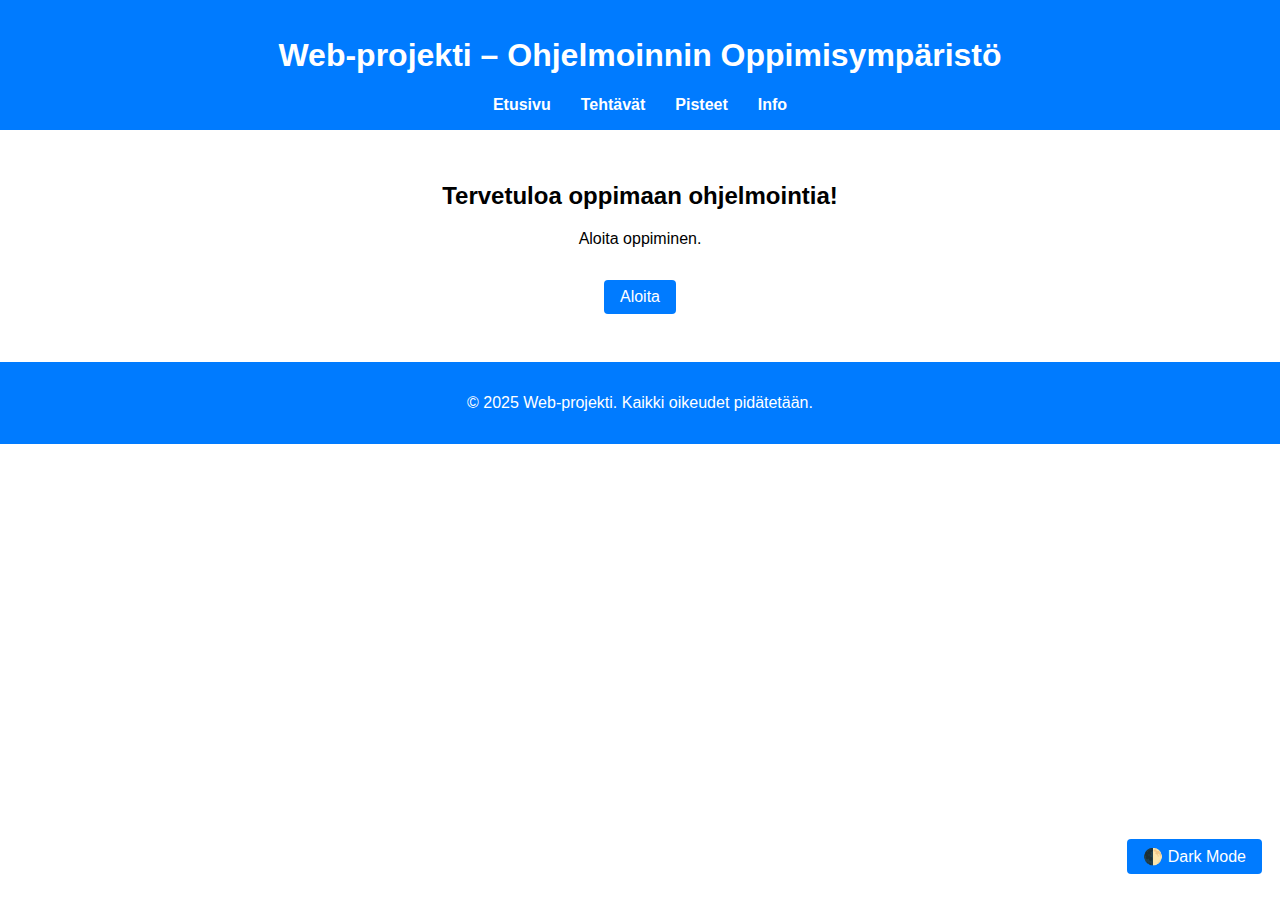
<file: index.html>
<!DOCTYPE html>
<html lang="fi">
<head>
    <meta charset="UTF-8">
    <meta name="viewport" content="width=device-width, initial-scale=1.0">
    <title>Web-projekti</title>
    <link rel="stylesheet" href="styles/main.css">
    <script defer src="scripts/app.js"></script>
</head>
<body>
    <header>
        <h1>Web-projekti – Ohjelmoinnin Oppimisympäristö</h1>
        <nav>
            <ul>
                <li><a href="index.html">Etusivu</a></li>
                <li><a href="tehtavat.html">Tehtävät</a></li>
                <li><a href="pisteet.html">Pisteet</a></li>
                <li><a href="info.html">Info</a></li>
            </ul>
        </nav>
    </header>
    
    <main>
        <section id="etusivu">
            <h2>Tervetuloa oppimaan ohjelmointia!</h2>
            <p>Aloita oppiminen.</p>
            <a href="tehtavat.html"><button onclick="aloitaAjastin()">Aloita</button></a>
        </section>
    </main>

    <footer>
        <p>&copy; 2025 Web-projekti. Kaikki oikeudet pidätetään.</p>
    </footer>
</body>
</html>
</file>
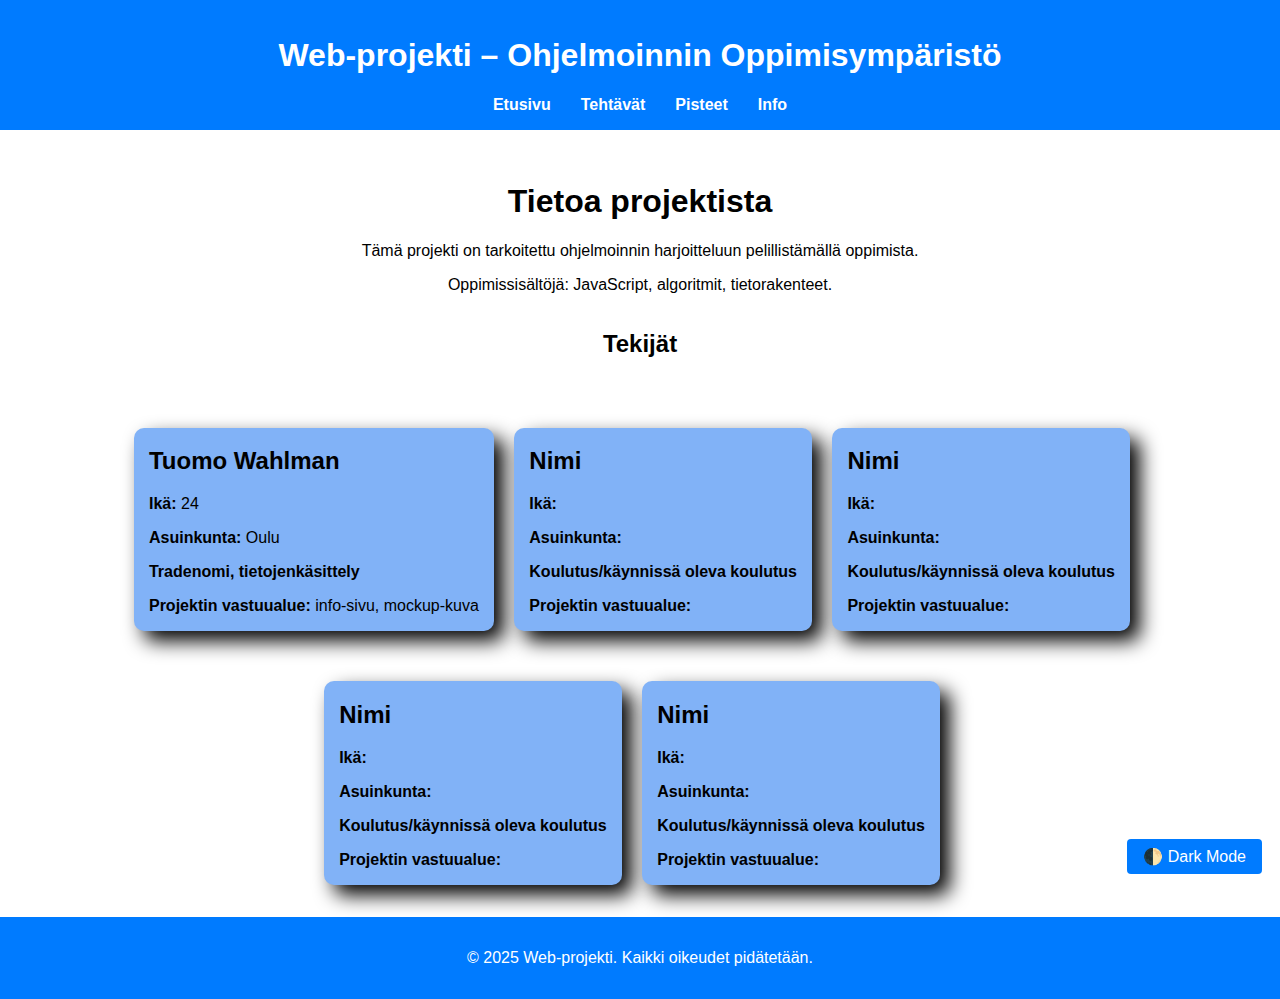
<file: info.html>
<!DOCTYPE html>
<html lang="fi">
<head>
    <meta charset="UTF-8">
    <meta name="viewport" content="width=device-width, initial-scale=1.0">
    <title>Info – Web-projekti</title>
    <link rel="stylesheet" href="styles/main.css">
    <script defer src="scripts/app.js"></script>
</head>
<body>
  <header>
      <h1>Web-projekti – Ohjelmoinnin Oppimisympäristö</h1>
      <nav>
          <ul>
              <li><a href="index.html">Etusivu</a></li>
              <li><a href="tehtavat.html">Tehtävät</a></li>
              <li><a href="pisteet.html">Pisteet</a></li>
              <li><a href="info.html">Info</a></li>
          </ul>
      </nav>
  </header>

  <main id="cardPage">
    <section class="div">
      <h1>Tietoa projektista</h1>
      <p>Tämä projekti on tarkoitettu ohjelmoinnin harjoitteluun pelillistämällä oppimista.</p>
      <p>Oppimissisältöjä: JavaScript, algoritmit, tietorakenteet.</p>
    </section>
    <section class="div">
      <h2>Tekijät</h2>
    </section>
    <section class="cardContainer">
      <h2>Tuomo Wahlman</h2>
      <p><b>Ikä:</b> 24</p>
      <p><b>Asuinkunta:</b> Oulu</p>
      <p><b>Tradenomi, tietojenkäsittely</b></p>
      <p><b>Projektin vastuualue:</b> info-sivu, mockup-kuva</p>
    </section>
    <section class="cardContainer">
      <h2>Nimi</h2>
      <p><b>Ikä:</b></p>
      <p><b>Asuinkunta:</b></p>
      <p><b>Koulutus/käynnissä oleva koulutus</b></p>
      <p><b>Projektin vastuualue:</b></p>
    </section>
    <section class="cardContainer">
      <h2>Nimi</h2>
      <p><b>Ikä:</b></p>
      <p><b>Asuinkunta:</b></p>
      <p><b>Koulutus/käynnissä oleva koulutus</b></p>
      <p><b>Projektin vastuualue:</b></p>
    </section>
    <section class="cardContainer">
      <h2>Nimi</h2>
      <p><b>Ikä:</b></p>
      <p><b>Asuinkunta:</b></p>
      <p><b>Koulutus/käynnissä oleva koulutus</b></p>
      <p><b>Projektin vastuualue:</b></p>
    </section>
    <section class="cardContainer">
      <h2>Nimi</h2>
      <p><b>Ikä:</b></p>
      <p><b>Asuinkunta:</b></p>
      <p><b>Koulutus/käynnissä oleva koulutus</b></p>
      <p><b>Projektin vastuualue:</b></p>
    </section>
  </main>
  <footer>
    <p>&copy; 2025 Web-projekti. Kaikki oikeudet pidätetään.</p>
  </footer>
</body>
</html>
</file>
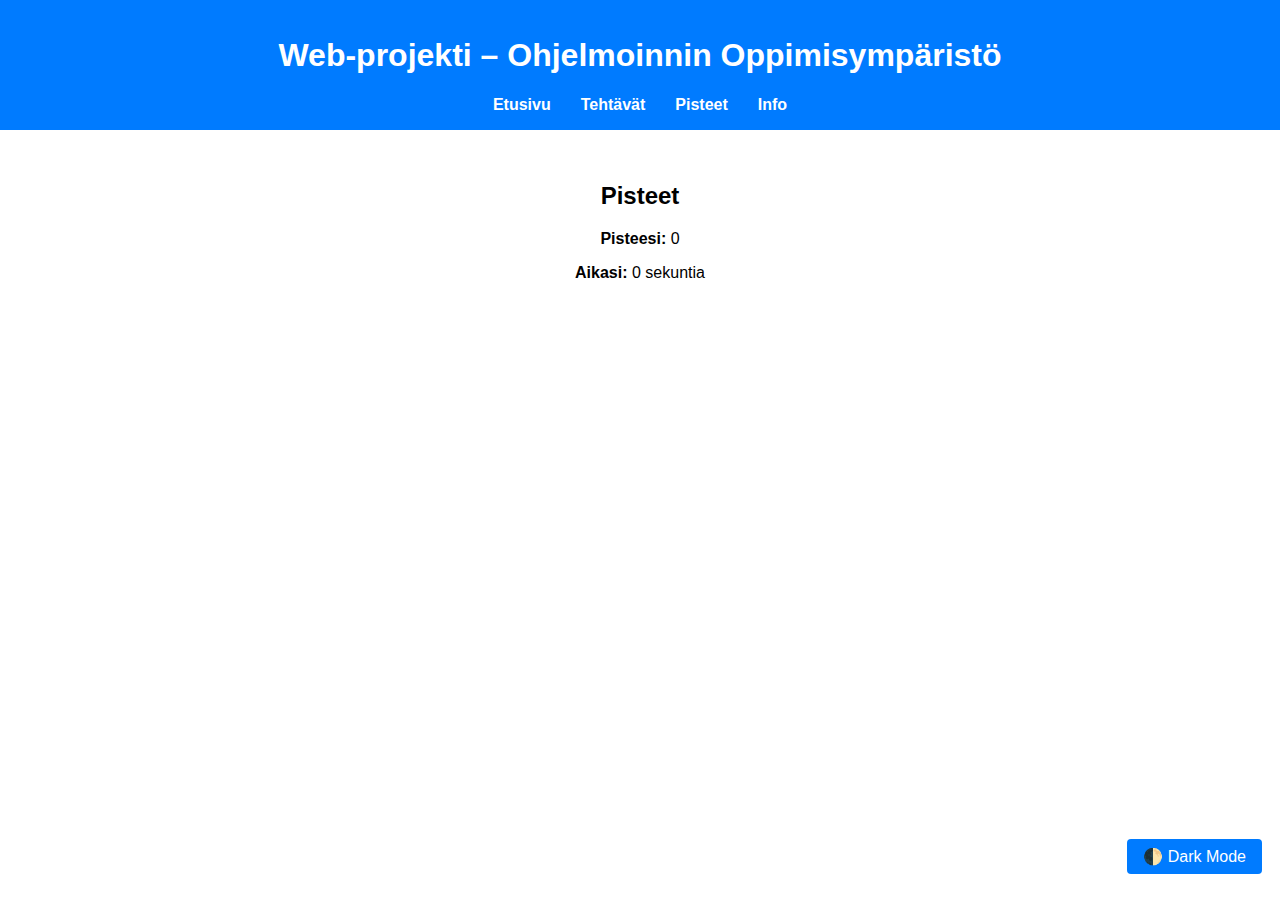
<file: pisteet.html>
<!DOCTYPE html>
<html lang="fi">
<head>
    <meta charset="UTF-8">
    <meta name="viewport" content="width=device-width, initial-scale=1.0">
    <title>Pisteet – Web-projekti</title>
    <link rel="stylesheet" href="styles/main.css">
    <script defer src="scripts/app.js"></script>
</head>
<body>
  <header>
      <h1>Web-projekti – Ohjelmoinnin Oppimisympäristö</h1>
      <nav>
          <ul>
              <li><a href="index.html">Etusivu</a></li>
              <li><a href="tehtavat.html">Tehtävät</a></li>
              <li><a href="pisteet.html">Pisteet</a></li>
              <li><a href="info.html">Info</a></li>
          </ul>
      </nav>
  </header>

  <main>
    <section>
      <h2>Pisteet</h2>
      <p><strong>Pisteesi:</strong> <span id="pisteet-naytto">0</span></p>
      <p><strong>Aikasi:</strong> <span id="aika-naytto">0 sekuntia</span></p>
      <div id="tarkat-pisteet"></div>
    </section>
  </main>  
</body>
</html>
</file>
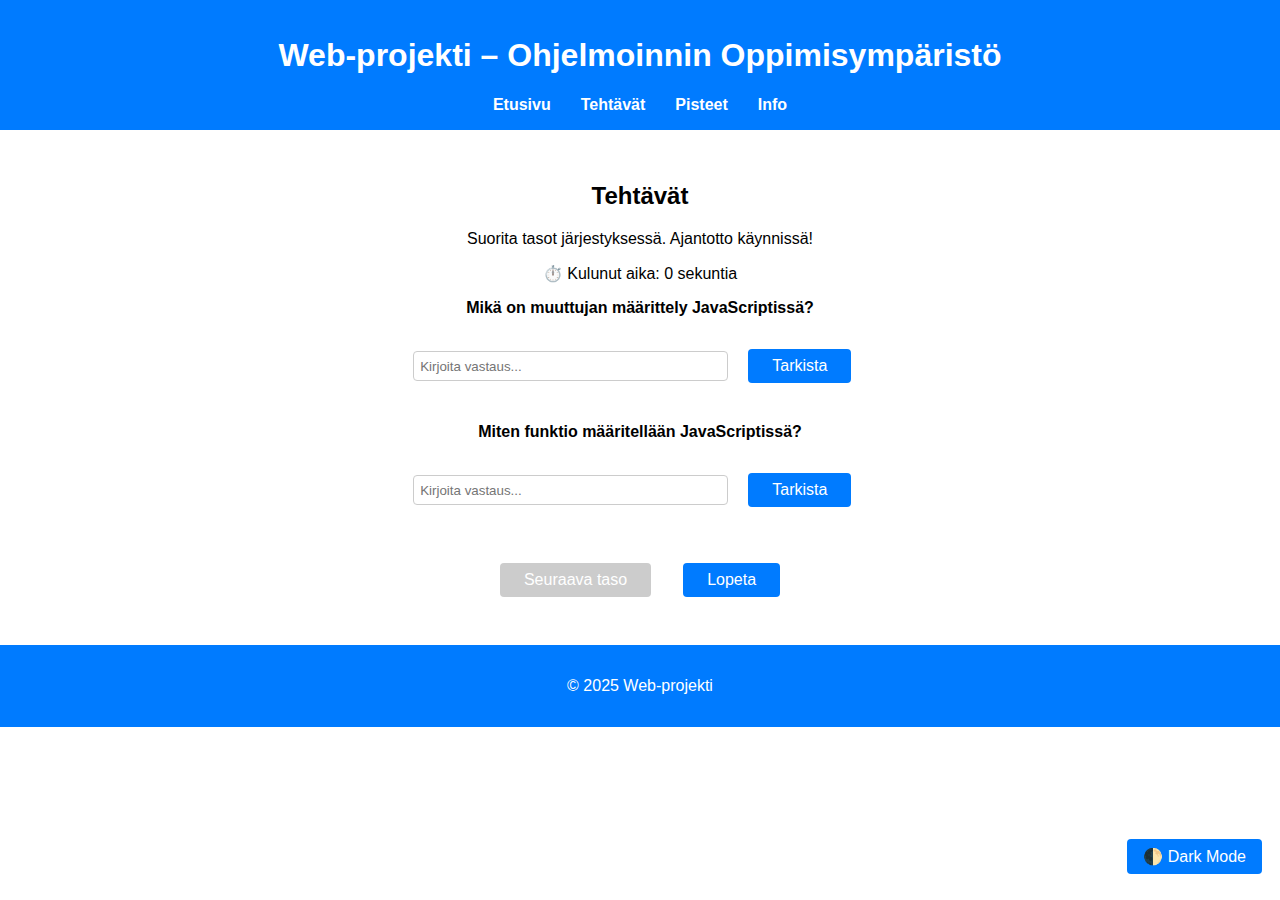
<file: tehtavat.html>
<!DOCTYPE html>
<html lang="fi">
<head>
    <meta charset="UTF-8">
    <meta name="viewport" content="width=device-width, initial-scale=1.0">
    <title>Tehtävät – Web-projekti</title>
    <link rel="stylesheet" href="styles/main.css">
    <script defer src="scripts/app.js"></script>
</head>
<body>
    <header>
        <h1>Web-projekti – Ohjelmoinnin Oppimisympäristö</h1>
        <nav>
            <ul>
                <li><a href="index.html">Etusivu</a></li>
                <li><a href="tehtavat.html">Tehtävät</a></li>
                <li><a href="pisteet.html">Pisteet</a></li>
                <li><a href="info.html">Info</a></li>
            </ul>
        </nav>
    </header>

    <main>
        <section>
            <h2>Tehtävät</h2>
            <p>Suorita tasot järjestyksessä. Ajantotto käynnissä!</p>
            <p>⏱️ Kulunut aika: <span id="live-aika">0</span> sekuntia</p>
            <div id="tehtavalista"></div>
        </section>
    </main>

    <footer>
        <p>&copy; 2025 Web-projekti</p>
    </footer>
</body>
</html>
</file>
<file: styles/main.css>
body {
    font-family: Arial, sans-serif;
    background-color: #fff;
    color: #000;
    margin: 0;
    padding: 0;
  }
  
  header, footer {
    background-color: #007bff;
    color: white;
    padding: 1em;
    text-align: center;
  }
  
  nav ul {
    display: flex;
    justify-content: center;
    list-style: none;
    padding: 0;
    margin: 0;
  }
  
  nav ul li {
    margin: 0 15px;
  }
  
  nav ul li a {
    color: white;
    text-decoration: none;
    font-weight: bold;
  }
  
  main {
    padding: 2em;
    text-align: center;
  }
  
  input[type="text"] {
    padding: 0.5em;
    margin: 0.5em 0;
    width: 300px;
    max-width: 80%;
    border: 1px solid #ccc;
    border-radius: 4px;
  }
  
  button {
    padding: 0.5em 1em;
    margin: 1em 0.5em;
    border: none;
    border-radius: 4px;
    background-color: #007bff;
    color: white;
    font-size: 1em;
    cursor: pointer;
    display: inline-block;
  }
  
  button:disabled {
    background-color: #ccc;
    cursor: not-allowed;
  }
  
  .vinkki {
    font-style: italic;
    color: orange;
  }
  
  ul {
    text-align: left;
    display: inline-block;
    margin-top: 1em;
    padding-left: 1.2em;
  }
  
  body.dark-mode {
    background-color: #121212;
    color: #f1f1f1;
  }
  
  body.dark-mode header,
  body.dark-mode footer {
    background-color: #1f1f1f;
    color: #f1f1f1;
  }
  
  body.dark-mode nav ul li a {
    color: #f1f1f1;
  }
  
  body.dark-mode input[type="text"] {
    background-color: #333;
    color: #f1f1f1;
    border: 1px solid #666;
  }
  
  body.dark-mode button {
    background-color: #333;
    color: #f1f1f1;
  }
  
  #tehtavalista button {
    display: inline-block;
    margin: 1em 1em;
    padding: 0.5em 1.5em;
  }
  
  #tehtavalista div {
    margin-bottom: 1.5em;
  }
  
  .cardContainer h2, p {
    margin-left: 15px;
    margin-right: 15px;
  }

  .cardContainer {
    border-radius: 10px;
    box-shadow: 10px 10px 20px;
    justify-items: left;
    width: fit-content;
    display: flex;
    margin-top: 50px;
    margin-right: 1em;
    background-color: #81b2f7;
  }

  #cardPage section {
    flex-wrap: wrap;
    display: inline-block;
    align-items: end;
  }

  #cardPage .div {
    width: 100%;
  }
</file>
